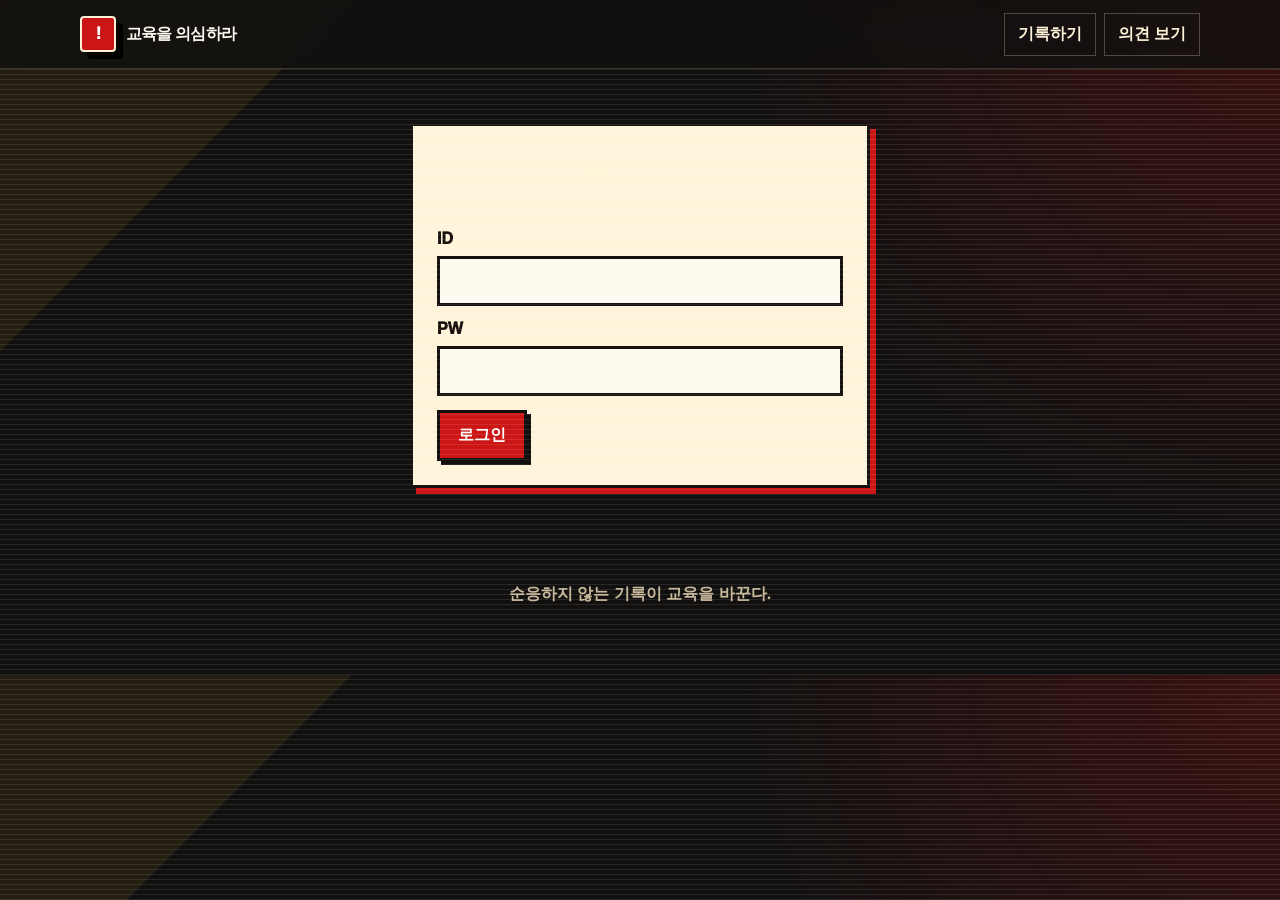
<file: admin/index.html>
<!doctype html>
<html lang="ko">
<head>
  <meta charset="utf-8" />
  <meta name="viewport" content="width=device-width, initial-scale=1" />
  <title>관리자 페이지</title>
  <link rel="stylesheet" href="/styles.css?v=device-note-hash-20260626" />
</head>
<body>
  <main id="app"></main>
  <script src="/ui-patch.js?v=device-note-hash-20260626" defer></script>
  <script src="/app.js?v=device-note-hash-20260626" defer></script>
  <script src="/notice-html-patch.js?v=device-note-hash-20260626" defer></script>
  <script src="/admin-site-settings.js?v=device-note-hash-20260626" defer></script>
  <script src="/admin-politicians-stable.js?v=device-note-hash-20260626" defer></script>
  <script src="/admin-politician-block-settings-v2.js?v=device-note-hash-20260626" defer></script>
</body>
</html>
</file>
<file: styles.css>
:root {
  color-scheme: light;
  --bg: #11100f;
  --paper: #fff3d9;
  --paper-strong: #fffaf0;
  --ink: #16110d;
  --muted: #6c6259;
  --line: #2a211b;
  --brand: #cc1616;
  --brand-dark: #7f0d0d;
  --accent: #ffbd2e;
  --danger: #cc1616;
  --ok: #177245;
  --shadow: 0 22px 70px rgba(0, 0, 0, .32);
  font-family: Inter, Pretendard, -apple-system, BlinkMacSystemFont, "Segoe UI", sans-serif;
}

* { box-sizing: border-box; }
html { scroll-behavior: smooth; }
body {
  margin: 0;
  background:
    linear-gradient(135deg, rgba(255, 189, 46, .08) 0 18%, transparent 18% 100%),
    radial-gradient(circle at top right, rgba(204, 22, 22, .22), transparent 34rem),
    var(--bg);
  color: var(--paper-strong);
}
body::before {
  content: "";
  position: fixed;
  inset: 0;
  pointer-events: none;
  opacity: .1;
  background-image: repeating-linear-gradient(0deg, #fff 0, #fff 1px, transparent 1px, transparent 5px);
  mix-blend-mode: screen;
}
a { color: inherit; }
button, input, textarea, select { font: inherit; }
button { cursor: pointer; }

.site-shell {
  width: min(1120px, calc(100% - 32px));
  margin: 0 auto;
}

.topbar {
  position: sticky;
  top: 0;
  z-index: 20;
  backdrop-filter: blur(18px);
  background: rgba(17, 16, 15, .84);
  border-bottom: 1px solid rgba(255, 243, 217, .16);
}
.nav {
  height: 68px;
  display: flex;
  align-items: center;
  justify-content: space-between;
  gap: 18px;
}
.logo {
  display: flex;
  align-items: center;
  gap: 10px;
  font-weight: 950;
  letter-spacing: -.05em;
  text-decoration: none;
  text-transform: uppercase;
}
.logo-mark {
  width: 36px;
  height: 36px;
  display: grid;
  place-items: center;
  border-radius: 4px;
  background: var(--brand);
  color: #fff;
  box-shadow: 7px 7px 0 #000;
  border: 2px solid #fff3d9;
}
.nav-links {
  display: flex;
  align-items: center;
  gap: 8px;
}
.nav-link {
  border: 1px solid rgba(255, 243, 217, .25);
  background: transparent;
  padding: 10px 13px;
  border-radius: 0;
  text-decoration: none;
  color: var(--paper);
  font-weight: 900;
}
.nav-link:hover, .nav-link.active {
  background: var(--accent);
  color: #11100f;
  border-color: var(--accent);
}

.hero {
  padding: 72px 0 34px;
  display: grid;
  grid-template-columns: 1.18fr .82fr;
  gap: 28px;
  align-items: stretch;
}
.hero-card, .panel, .post-card, .admin-card {
  background: var(--paper);
  color: var(--ink);
  border: 3px solid #15110e;
  border-radius: 0;
  box-shadow: var(--shadow), 10px 10px 0 rgba(204, 22, 22, .92);
}
.hero-card { padding: 42px; }
.manifesto {
  position: relative;
  overflow: hidden;
  background:
    linear-gradient(0deg, rgba(255,255,255,.74), rgba(255,255,255,.74)),
    repeating-linear-gradient(-8deg, #fff3d9 0 20px, #f6dfb9 20px 40px);
}
.manifesto::after {
  content: "규탄";
  position: absolute;
  right: -18px;
  bottom: 10px;
  transform: rotate(-9deg);
  border: 6px solid var(--brand);
  color: var(--brand);
  font-weight: 950;
  font-size: clamp(56px, 10vw, 130px);
  letter-spacing: -.08em;
  padding: 0 18px 10px;
  opacity: .13;
}
.kicker {
  color: var(--brand);
  font-weight: 950;
  letter-spacing: .09em;
  margin-bottom: 14px;
  text-transform: uppercase;
}
h1 {
  margin: 0;
  max-width: 840px;
  font-size: clamp(44px, 7.5vw, 86px);
  line-height: .91;
  letter-spacing: -.085em;
  word-break: keep-all;
}
.lead {
  margin: 24px 0 0;
  max-width: 760px;
  color: #30251e;
  font-size: 19px;
  line-height: 1.78;
  font-weight: 650;
  word-break: keep-all;
}
.slogan-row {
  display: flex;
  flex-wrap: wrap;
  gap: 8px;
  margin-top: 26px;
}
.slogan-row span {
  background: #11100f;
  color: #fff3d9;
  padding: 8px 11px;
  font-weight: 950;
  border: 2px solid #11100f;
}
.hero-side {
  padding: 22px;
  display: grid;
  gap: 14px;
  background: #15110e;
  color: var(--paper);
  border-color: var(--paper);
}
.point {
  padding: 18px;
  border-radius: 0;
  background: #fff3d9;
  border: 3px solid #11100f;
  color: var(--ink);
  box-shadow: 5px 5px 0 var(--brand);
}
.point strong {
  display: block;
  margin-bottom: 6px;
  font-size: 18px;
  letter-spacing: -.04em;
}
.point span { color: #40352d; line-height: 1.58; font-weight: 650; }

.section { padding: 34px 0; }
.section-head {
  display: flex;
  align-items: end;
  justify-content: space-between;
  gap: 18px;
  margin-bottom: 18px;
}
h2 {
  margin: 0;
  color: var(--paper);
  font-size: clamp(28px, 4.5vw, 46px);
  letter-spacing: -.06em;
}
.section-head p { margin: 0; color: #c8b89b; font-weight: 800; }
.grid-4 {
  display: grid;
  grid-template-columns: repeat(4, 1fr);
  gap: 14px;
}
.stat-card {
  min-height: 170px;
  padding: 22px;
  border-radius: 0;
  background: var(--paper);
  color: var(--ink);
  border: 3px solid #15110e;
  box-shadow: 6px 6px 0 var(--accent);
}
.stat-card b {
  display: inline-block;
  font-size: 30px;
  letter-spacing: -.04em;
  color: var(--brand);
  margin-bottom: 12px;
}
.stat-card p { color: #30251e; line-height: 1.6; font-weight: 750; }

.panel { padding: 28px; }
.protest-form { box-shadow: var(--shadow), 10px 10px 0 var(--accent); }
.form-grid {
  display: grid;
  grid-template-columns: 1fr 190px;
  gap: 14px;
}
.field { display: grid; gap: 8px; margin-bottom: 14px; }
label { font-weight: 950; }
input, textarea, select {
  width: 100%;
  border: 3px solid #15110e;
  background: #fffaf0;
  color: var(--ink);
  border-radius: 0;
  padding: 13px 15px;
  outline: none;
}
textarea { min-height: 160px; resize: vertical; line-height: 1.65; }
input:focus, textarea:focus, select:focus { box-shadow: 0 0 0 4px rgba(204, 22, 22, .18); }
.help { color: #5e5147; font-size: 13px; line-height: 1.55; font-weight: 700; }
.actions { display: flex; gap: 10px; flex-wrap: wrap; align-items: center; }
.btn {
  border: 3px solid #11100f;
  border-radius: 0;
  padding: 12px 18px;
  font-weight: 950;
  background: var(--brand);
  color: #fff;
  box-shadow: 4px 4px 0 #11100f;
}
.btn:hover { transform: translate(-1px, -1px); box-shadow: 5px 5px 0 #11100f; }
.btn.secondary { background: #fffaf0; color: var(--ink); }
.btn.danger { background: var(--danger); }
.btn.ok { background: var(--ok); }
.btn.small { padding: 8px 12px; font-size: 13px; }
.btn:disabled { opacity: .5; cursor: not-allowed; transform: none; box-shadow: 4px 4px 0 #11100f; }
.notice {
  margin: 16px 0 0;
  padding: 13px 15px;
  border-radius: 0;
  background: #fff3d9;
  border: 3px solid #15110e;
  color: var(--brand-dark);
  display: none;
  line-height: 1.55;
  font-weight: 850;
}
.notice.show { display: block; }
.notice.error { background: #ffe6e6; color: #8f1111; }
.notice.ok { background: #e6fff2; color: #105c3b; }

.posts-grid {
  display: grid;
  grid-template-columns: repeat(2, 1fr);
  gap: 16px;
}
.post-card { padding: 22px; box-shadow: 6px 6px 0 rgba(255, 189, 46, .92); }
.post-top {
  display: flex;
  justify-content: space-between;
  gap: 12px;
  align-items: start;
}
.badge {
  display: inline-flex;
  align-items: center;
  border-radius: 0;
  padding: 6px 10px;
  font-size: 12px;
  font-weight: 950;
  color: #11100f;
  background: var(--accent);
  border: 2px solid #11100f;
}
.badge-dark { background: #11100f; color: #fff3d9; }
.post-card h3 { margin: 13px 0 10px; font-size: 24px; letter-spacing: -.05em; }
.post-card p { color: #3b3028; line-height: 1.72; white-space: pre-wrap; font-weight: 650; }
.meta { color: #75695f; font-size: 13px; font-weight: 750; }
.post-actions { display: flex; gap: 8px; margin-top: 14px; flex-wrap: wrap; }
.empty {
  padding: 28px;
  border: 3px dashed #c8b89b;
  color: #c8b89b;
  background: rgba(255,255,255,.03);
  font-weight: 800;
}

.admin-layout {
  padding: 42px 0;
  display: grid;
  gap: 18px;
}
.admin-card { padding: 24px; box-shadow: 6px 6px 0 var(--brand); }
.table-wrap { overflow-x: auto; }
table { width: 100%; border-collapse: collapse; min-width: 760px; }
th, td { text-align: left; padding: 12px; border-bottom: 2px solid #2a211b; vertical-align: top; }
th { color: #5f534a; font-size: 13px; font-weight: 950; }
.admin-row-actions { display: flex; gap: 8px; flex-wrap: wrap; }
.login-box { max-width: 460px; margin: 54px auto; }

.footer {
  color: #c8b89b;
  padding: 42px 0 70px;
  text-align: center;
  font-weight: 900;
}
.hidden { display: none !important; }

@media (max-width: 860px) {
  .hero { grid-template-columns: 1fr; padding-top: 38px; }
  .hero-card { padding: 28px; }
  .grid-4, .posts-grid { grid-template-columns: 1fr; }
  .form-grid { grid-template-columns: 1fr; }
  .nav { height: auto; padding: 12px 0; flex-direction: column; align-items: stretch; }
  .nav-links { overflow-x: auto; padding-bottom: 2px; }
}
</file>
